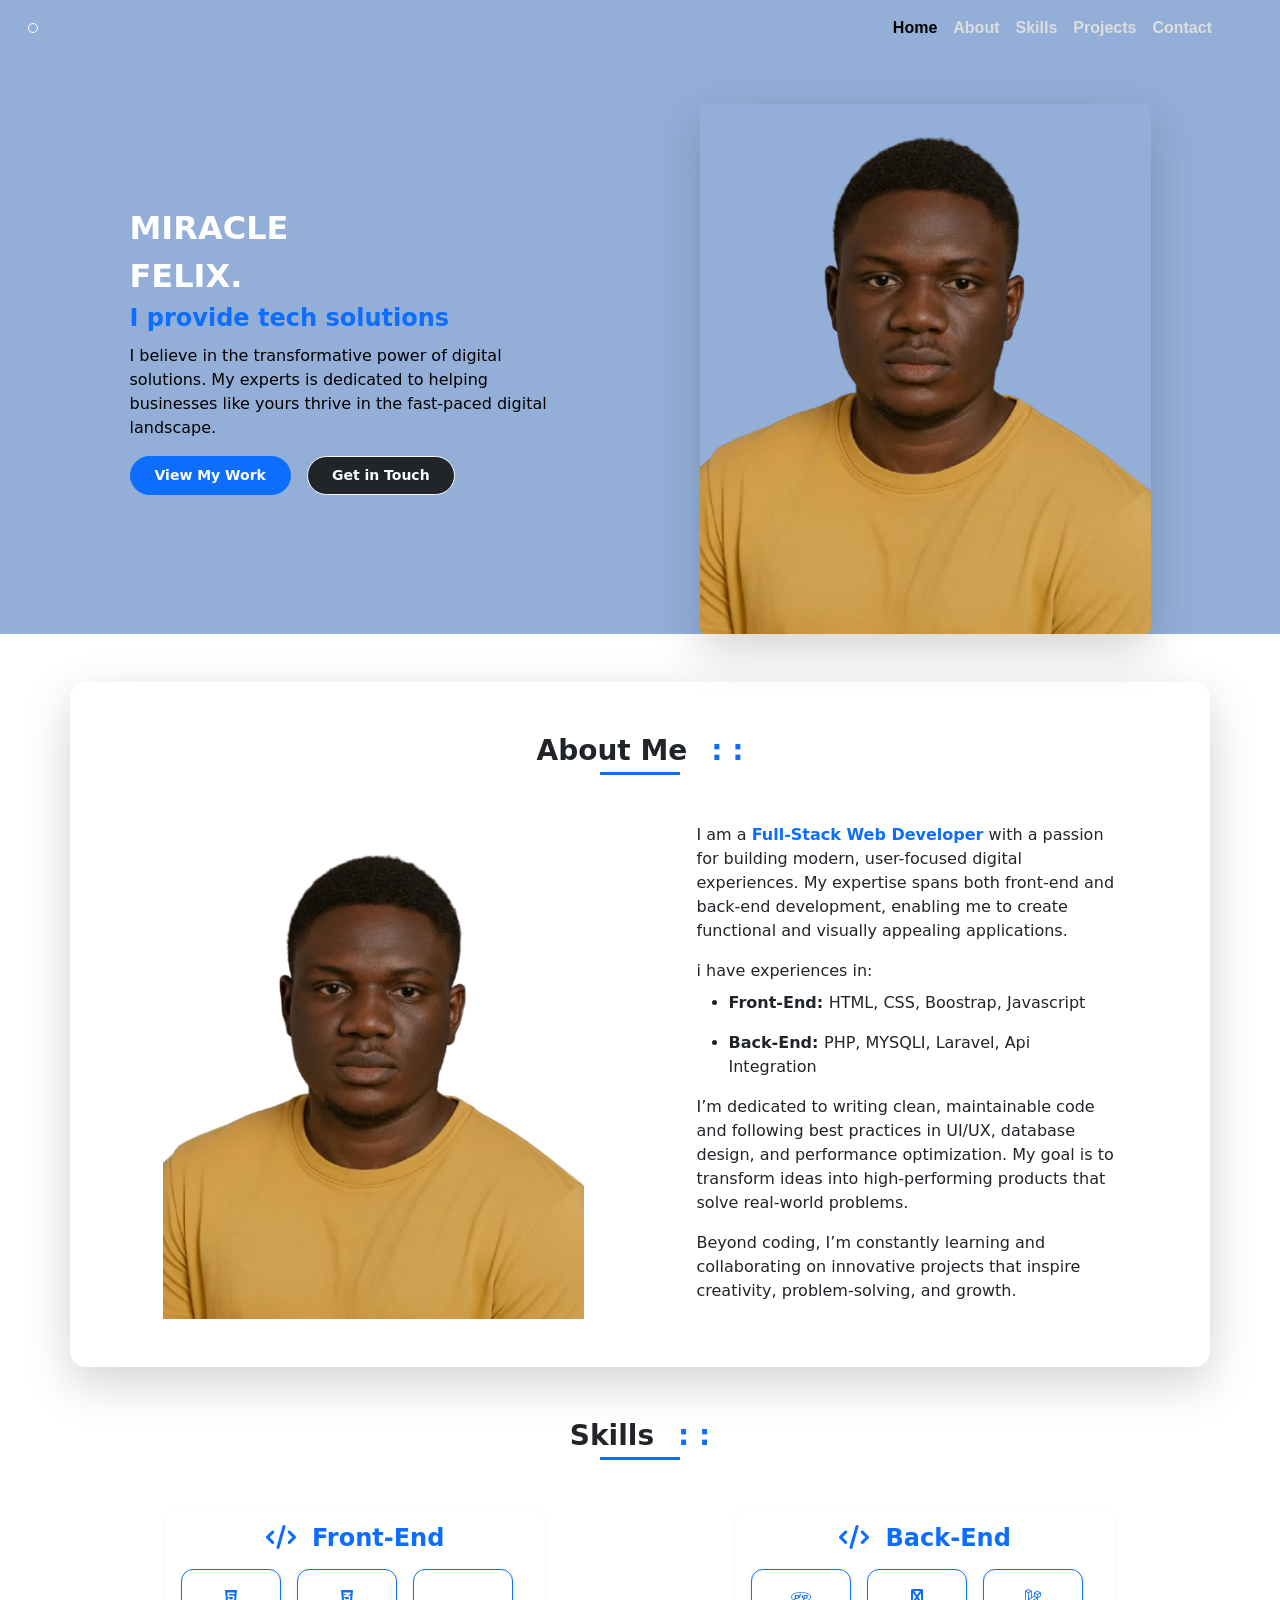
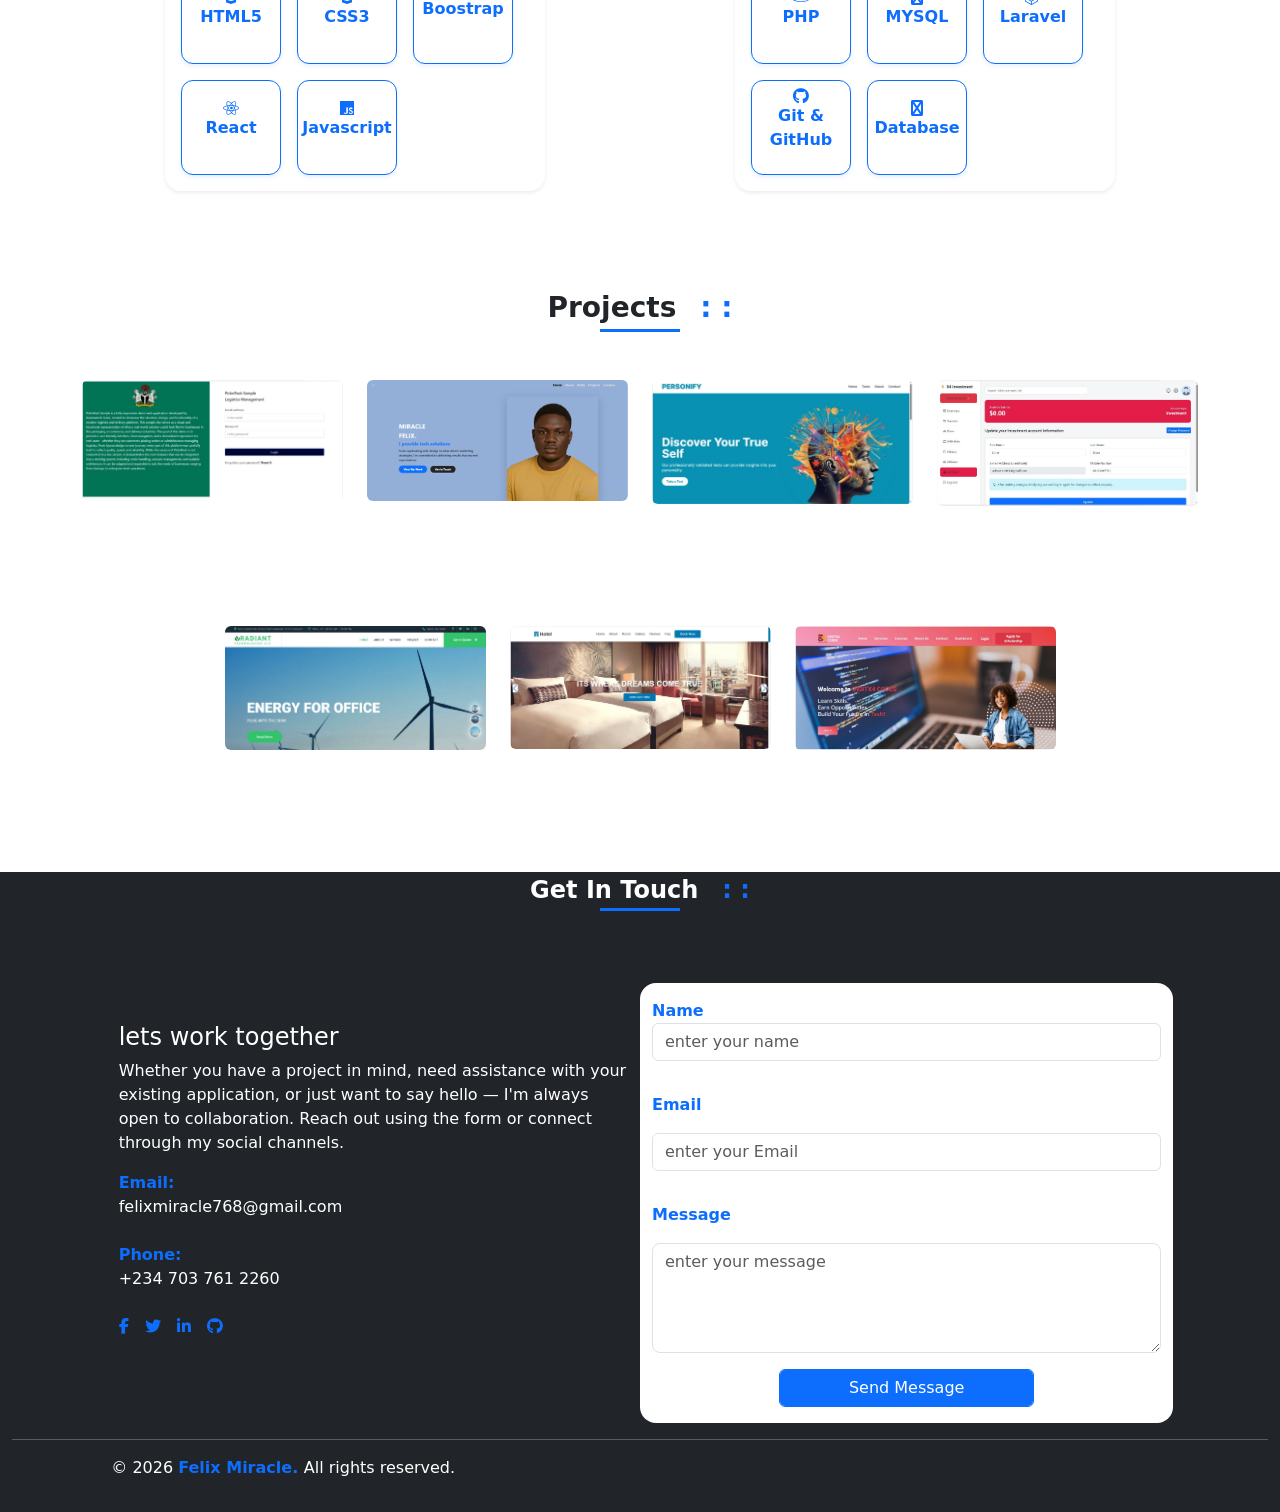
<file: portfolio2/portfolio.html>
<!DOCTYPE html>
<html lang="en">

<head>
    <meta charset="UTF-8">
    <meta name="viewport" content="width=device-width, initial-scale=1.0">
    <title>devmiracle</title>
    <link rel="stylesheet" href="./assets/style.css">
    <link rel="stylesheet" href="./assets/bootstrap.min.css">
    <link rel="stylesheet" href="https://cdnjs.cloudflare.com/ajax/libs/font-awesome/6.7.2/css/all.min.css"
        integrity="sha512-Evv84Mr4kqVGRNSgIGL/F/aIDqQb7xQ2vcrdIwxfjThSH8CSR7PBEakCr51Ck+w+/U6swU2Im1vVX0SVk9ABhg=="
        crossorigin="anonymous" referrerpolicy="no-referrer" />
</head>

<body>
    <div class="container-fluid" style="background-color: #93afd8;">
        <!-- NAVBAR -->
        <div class="navbar navbar-expand-md">
            <!-- LOGO -->
            <div
                class="navbar-brand ms-3 d-flex justify-content-center align-items-center rounded-3 border-1 border border-white p-1">
            </div>
            <!-- MOBILE DEVICE -->
            <button class="navbar-toggler" type="button" data-bs-toggle="collapse" data-bs-target="#mobile"
                aria-controls="mobile" aria-expanded="false" aria-label="Toggle navigation">
                <span class="navbar-toggler-icon"></span>
            </button>
            <!-- LINKS -->
            <div class="collapse navbar-collapse  justify-content-end align-items-center " id="mobile">
                <div class="navbar-nav fw-bold me-5">
                    <div class="nav-item">
                        <a href="#home" class="nav-link active fs-8">Home</a>
                    </div>
                    <div class="nav-item">
                        <a href="#about" class="nav-link fs-8">About</a>
                    </div>
                    <div class="nav-item">
                        <a href="#skills" class="nav-link fs-8">Skills</a>
                    </div>
                    <div class="nav-item">
                        <a href="#projects" class="nav-link fs-8">Projects</a>
                    </div>
                    <div class="nav-item">
                        <a href="#contacts" class="nav-link fs-8">Contact</a>
                    </div>
                </div>
            </div>
        </div>
        <!-- HERO SECTION -->
        <div class="container">
            <div class="row justify-content-around align-items-center">
                <div class="col-md-5">
                    <div class="fw-bolder my-2 p-0">
                        <p class="m-0 p-0 text-white fw-bold fs-2">MIRACLE</p>
                        <p class="m-0 p-0 text-white fw-bold fs-2">FELIX.</p>
                        <p class="m-0 p-0 text-primary fs-4">I provide tech solutions</p>
                    </div>
                    <div class="w-100">
                        <div class="carousel slide" id="slide1" data-bs-ride="carousel">
                            <div class="carousel-inner">
                                <div class="carousel-item active" datawe -bs-interval="4000">
                                    <p class="fs-8 text-black">
                                        I believe in the transformative power of digital solutions. My experts is
                                        dedicated to helping businesses like yours thrive in the fast-paced digital
                                        landscape.
                                    </p>
                                </div>
                                <div class="carousel-item" data-bs-interval="4000">
                                    <p class="fs-8 text-black">
                                        From captivating web design to data-driven marketing strategies, I'm committed
                                        to delivering results that exceed expectations
                                    </p>
                                </div>
                            </div>
                            <div class="d-flex gap-3">
                                <a href="#projects"
                                    class="btn btn-primary btn-sm px-4 py-2 rounded-pill fw-bold hero-btn">View My
                                    Work</a>
                                <a href="#contacts"
                                    class="btn btn-outline-light btn-sm px-4 py-2 rounded-pill fw-bold hero-btn-outline bg-dark">Get
                                    in Touch</a>
                            </div>
                        </div>
                    </div>
                </div>
                <div class="col-md-5 text-center mt-5">
                    <img src="images/main profile.png" alt="UC Hero" class="img-fluid rounded shadow-lg main-profile">
                </div>
            </div>
        </div>
    </div>

    <!-- ABOUT SECTION -->
    <div class="container-fluid py-5 bg-white" id="about">
        <div class="container shadow-lg rounded-4 p-5 bg-white">
            <!-- Section Header -->
            <p class="d-flex justify-content-center fw-bold fs-3 gap-4 mb-0">About Me<span class="text-primary gap-3">:
                    :</span></p>
            <div class="mx-auto" style="width: 80px; height: 3px; background-color: #0d6efd;"></div>
            <div class=" row align-items-center justify-content-around pt-5">
                <div class="col-md-5">
                    <img src="images/main profile.png" class="w-100 second-pix" alt="">
                </div>
                <div class="col-md-5">
                    <p>
                        I am a <span class="text-primary fw-bold">Full-Stack Web Developer</span> with a
                        passion for building modern, user-focused digital experiences. My expertise spans both front-end
                        and back-end development, enabling me to create functional and visually appealing applications.
                    </p>
                    <p class="mb-2">i have experiences in:</p>
                    <ul>
                        <li><strong>Front-End: </strong>HTML, CSS, Boostrap, Javascript</li>
                    </ul>
                    <ul>
                        
                    <li><strong>Back-End: </strong>PHP, MYSQLI, Laravel, Api Integration</li>
                    </ul>
                    <p>
                        I’m dedicated to writing clean, maintainable code and following best practices in UI/UX,
                        database design, and performance optimization. My goal is to transform ideas into
                        high-performing products that solve real-world problems.
                    </p>
                    <p>
                        Beyond coding, I’m constantly learning and collaborating on innovative projects that inspire
                        creativity, problem-solving, and growth.
                    </p>
                </div>
            </div>


        </div>
    </div>

    <!-- SKILLS -->
    <div class="container" id="skills">
        <p class="d-flex justify-content-center fw-bold fs-3 gap-4 mb-0">Skills<span class="text-primary gap-3">:
                :</span></p>
        <div class="mx-auto" style="width: 80px; height: 3px; background-color: #0d6efd;"></div>
        <div class="row align-items-center justify-content-around pt-5">
            <div class="col-md-4 rounded-4 p-3 shadow-sm text-primary fw-bold">
                <h4 class="fw-bold text-primary mb-3 text-center">
                    <i class="fa-solid fa-code me-2"></i> Front-End
                </h4>
                <div class="d-flex flex-wrap text-center gap-3">
                    <div class="skill-box">
                        <i class="fa-brands fa-html5"></i>
                        <p>HTML5</p>
                    </div>
                    <div class="skill-box">
                        <i class="fa-brands fa-css3-alt"></i>
                        <p>CSS3</p>
                    </div>
                    <div class="skill-box">
                        <i class="fa-brands fa-boostrap"></i>
                        <p>Boostrap</p>
                    </div>
                    <div class="skill-box">
                        <i class="fa-brands fa-react"></i>
                        <p>React</p>
                    </div>
                    <div class="skill-box">
                        <i class="fa-brands fa-js"></i>
                        <p>Javascript</p>
                    </div>
                </div>
            </div>

            <div class="col-md-4 rounded-4 p-3 shadow-sm text-primary fw-bold">
                <h4 class="fw-bold text-primary mb-3 text-center">
                    <i class="fa-solid fa-code me-2"></i> Back-End
                </h4>
                <div class="d-flex flex-wrap text-center gap-3">
                    <div class="skill-box">
                        <i class="fa-brands fa-php"></i>
                        <p>PHP</p>
                    </div>
                    <div class="skill-box">
                        <i class="fa-brands fa-database"></i>
                        <p>MYSQL</p>
                    </div>
                    <div class="skill-box">
                        <i class="fa-brands fa-laravel"></i>
                        <p>Laravel</p>
                    </div>
                    <div class="skill-box">
                        <i class="fa-brands fa-github"></i>
                        <p>Git & GitHub</p>
                    </div>
                    <div class="skill-box">
                        <i class="fa-brands fa-database"></i>
                        <p>Database</p>
                    </div>
                </div>
            </div>
        </div>
    </div>

    <!-- MY PROJECTS -->
    <div class="container mt-5 py-5" id="projects">
        <div class="text-center mb-4">
            <p class="d-flex justify-content-center fw-bold fs-3 gap-4 mb-0">Projects<span class="text-primary gap-3">:
                    :</span></p>
            <div class="mx-auto" style="width: 80px; height: 3px; background-color: #0d6efd;"></div>
        </div>
        <div class="row justify-content-center g-4">
            <div class="col-sm-6 col-md-4 col-lg-3 my-5">
                <div class="project-card">
                    <a href="https://picknpack.ng">
                        <img src="images/project-1.jpg" alt="Logistics Website" class="img-fluid rounded">
                        <div class="project-overlay">
                            <h6>Logistics Website</h6>
                        </div>
                    </a>
                </div>
            </div>

            <div class="col-sm-6 col-md-4 col-lg-3 my-5">
                <div class="project-card">
                    <a href="https://portfolio-lemon-sigma.vercel.app">
                        <img src="images/Screenshot 2026-05-13 131256.png" alt="Portfolio Website" class="img-fluid rounded">
                        <div class="project-overlay">
                            <h6>Portfolio Website</h6>
                        </div>
                    </a>
                </div>
            </div>

            <div class="col-sm-6 col-md-4 col-lg-3 my-5">
                <div class="project-card">
                    <a href="https://mypersonify.vercel.app">
                        <img src="images/project-2.jpg" alt="Personify" class="img-fluid rounded">
                        <div class="project-overlay">
                            <h6>Personify</h6>
                        </div>
                    </a>
                </div>
            </div>

            <div class="col-sm-6 col-md-4 col-lg-3 my-5">
                <div class="project-card">
                    <a href="https://fintech-xi-henna.vercel.app/">
                        <img src="images/finTech.jpeg" alt="Portfolio Website" class="img-fluid rounded">
                        <div class="project-overlay">
                            <h6>FinTech Website</h6>
                        </div>
                    </a>
                </div>
            </div>

            <div class="col-sm-6 col-md-4 col-lg-3 my-5">
                <div class="project-card">
                    <a href="https://radiant-orcin-two.vercel.app/">
                        <img src="images/project-7.jpg" alt="Restaurant Website" class="img-fluid rounded">
                        <div class="project-overlay">
                            <h6>Solar Website</h6>
                        </div>
                    </a>
                </div>
            </div>

            <div class="col-sm-6 col-md-4 col-lg-3 my-5">
                <div class="project-card">
                    <a href="https://hotel-tawny-six.vercel.app/">
                        <img src="images/project-4.jpg" alt="Hotel Website" class="img-fluid rounded">
                        <div class="project-overlay">
                            <h6>Hotel Website</h6>
                        </div>
                    </a>
                </div>
            </div>

            <div class="col-sm-6 col-md-4 col-lg-3 my-5">
                <div class="project-card">
                    <a href="https://digitx-4-codes.vercel.app">
                        <img src="images/digitx4.jpeg" alt="Solar Website" class="img-fluid rounded">
                        <div class="project-overlay">
                            <h6>DIGITX4 CODES</h6>
                        </div>
                    </a>
                </div>
            </div>

        </div>

    </div>

    <!-- CONTACT SECTION -->

    <div class="container-fluid bg-dark text-white" id="contacts">
        <div class="text-center mb-4">
            <p class="d-flex justify-content-center fw-bold fs-4 gap-4 mb-0 ">Get In Touch<span
                    class="text-primary gap-3">: :</span></p>
            <div class="mx-auto" style="width: 80px; height: 3px; background-color: #0d6efd;"></div>
        </div>
        <div class="row justify-content-center align-items-center mx">
            <div class="col-md-5 mt-1">
                <h4>lets work together</h4>
                <p>Whether you have a project in mind, need assistance with your existing application, or just want to
                    say hello — I'm always open to collaboration. Reach out using the form or connect through my social
                    channels.</p>
                <div class="mb-4">
                    <p class="d-flex justify-start fw-bold fs-6 gap-4 mb-0 text-primary">Email:</p>
                    <p>felixmiracle768@gmail.com</p>

                </div>
                <div class="mb-4">
                    <p class="d-flex justify-start fw-bold fs-6 gap-4 mb-0 text-primary">Phone:</p>
                    <p>+234 703 761 2260</p>
                </div>
                <div class="d-flex gap-3 mt-3">
                    <a href="#" class="social-icon"><i class="fa-brands fa-facebook-f"></i></a>
                    <a href="https://x.com/Dev_MiracleCode" class="social-icon"><i class="fa-brands fa-twitter"></i></a>
                    <a href="https://www.linkedin.com/in/uchextian/" class="social-icon"><i
                            class="fa-brands fa-linkedin-in"></i></a>
                    <a href="https://github.com/Devmiracle01" class="social-icon"><i class="fa-brands fa-github"></i></a>
                </div>
            </div>
            <div class="col-md-5 bg-white rounded-4 mt-5">
                <form action="https://wa.me/message/7LBTCOMOTKWBN1" method="post" class="shadow-p-4">
                    <div class="mb-3">
                        <label for="Name" class="fw-bold text-primary mt-3">Name</label>
                        <input type="text" name="name" class="form-control" placeholder="enter your name">
                    </div>
                    <div class="mb-3">
                        <label for="Email" class="fw-bold text-primary mt-3 mb-3">Email</label>
                        <input type="text" name="Email" class="form-control" placeholder="enter your Email">
                    </div>
                    <div class="mb-3">
                        <label for="Message" class="fw-bold text-primary mt-3 mb-3">Message</label>
                        <textarea class="form-control rounded-3" rows="4" name="message" id="message"
                            placeholder="enter your message"></textarea>
                    </div>
                    <div class="mb-3 justify-content-center d-flex">
                        <input type="submit" value="Send Message" class="form-control btn btn-primary w-50 ">
                    </div>

                </form>
            </div>
        </div>
        <hr>

        <footer class="row container-fluid bg-dark text-white pb-3 d-flex justify-content-around">
            <div class="col-md-5 ms-5">
                <p>
                    © 2026 <span class="text-primary fw-bold gap-3">Felix Miracle. </span> All rights reserved.
                </p>
            </div>
            <div class="col-md-5">

            </div>
        </footer>
    </div>


    <script src="./assets/script.js"></script>
</body>

</html>
</file>
<file: portfolio2/assets/style.css>
*{
   margin: 0;
    padding: 0;
    text-decoration: none;  
}

body{
    font-family: "roboto", sans-serif;
}

.nav-link{
    font-family: "Roboto", sans-serif;
  font-optical-sizing: auto;
  font-weight: 600;
  font-style: normal;
  font-variation-settings:
    "wdth" 100;
}
.nav-link:hover {
  background: #495057;
  border-radius: 5px;
}

.navbar-nav .nav-link {
    color: #ddd;
    transition: all 0.3s ease;
  }

  .navbar-nav .nav-link:hover,
  .navbar-nav .nav-link.active {
    color: #0d6efd;
  }
.skill-box{
     width: 100px;
    height: 95px;
    border: 1px solid #0d6efd;
    border-radius: 12px;
    display: flex;
    flex-direction: column;
    align-items: center;
    justify-content: center;
    transition: all 0.3s ease;
    background-color: #ffffff;
    box-shadow: 0 2px 4px rgba(13, 110, 253, 0.1);
}
.skill-box:hover{
    transform:translateY(-5px) scale(1.05);
}




.project-card{
    height: 150px;
    transition: all 0.3s ease;
}
.project-card:hover{
    transform:translateY(-5px) scale(1.05);
}

.project-overlay {
    inset: 0;
    background: rgba(13, 110, 253, 0.7);
    color: #fff;
    display: flex;
    align-items: center;
    justify-content: center;
    opacity: 0;
    transition: all 0.4s ease;
    text-align: center;
    border-radius: 7px;
  }
  

 .project-card:hover .project-overlay {
    opacity: 1;
  }

  
  
.main-profile{
     transition: all 0.3s ease;
}
.main-profile:hover{
    transform:translateY(-5px) scale(1.05); 
}

.second-pix{
    transition: all 0.3s ease
}
.second-pix:hover{
    transform:translateY(-5px) scale(1.05);  
}


/* DASHBOARD STYLING */
.box{
box-shadow:black ;
}
.box p{
    height: 20px;
    width: 50px;
}
.dash{
    height: 100vh;
    width: 20%;
    background-color: black;
}
</file>
